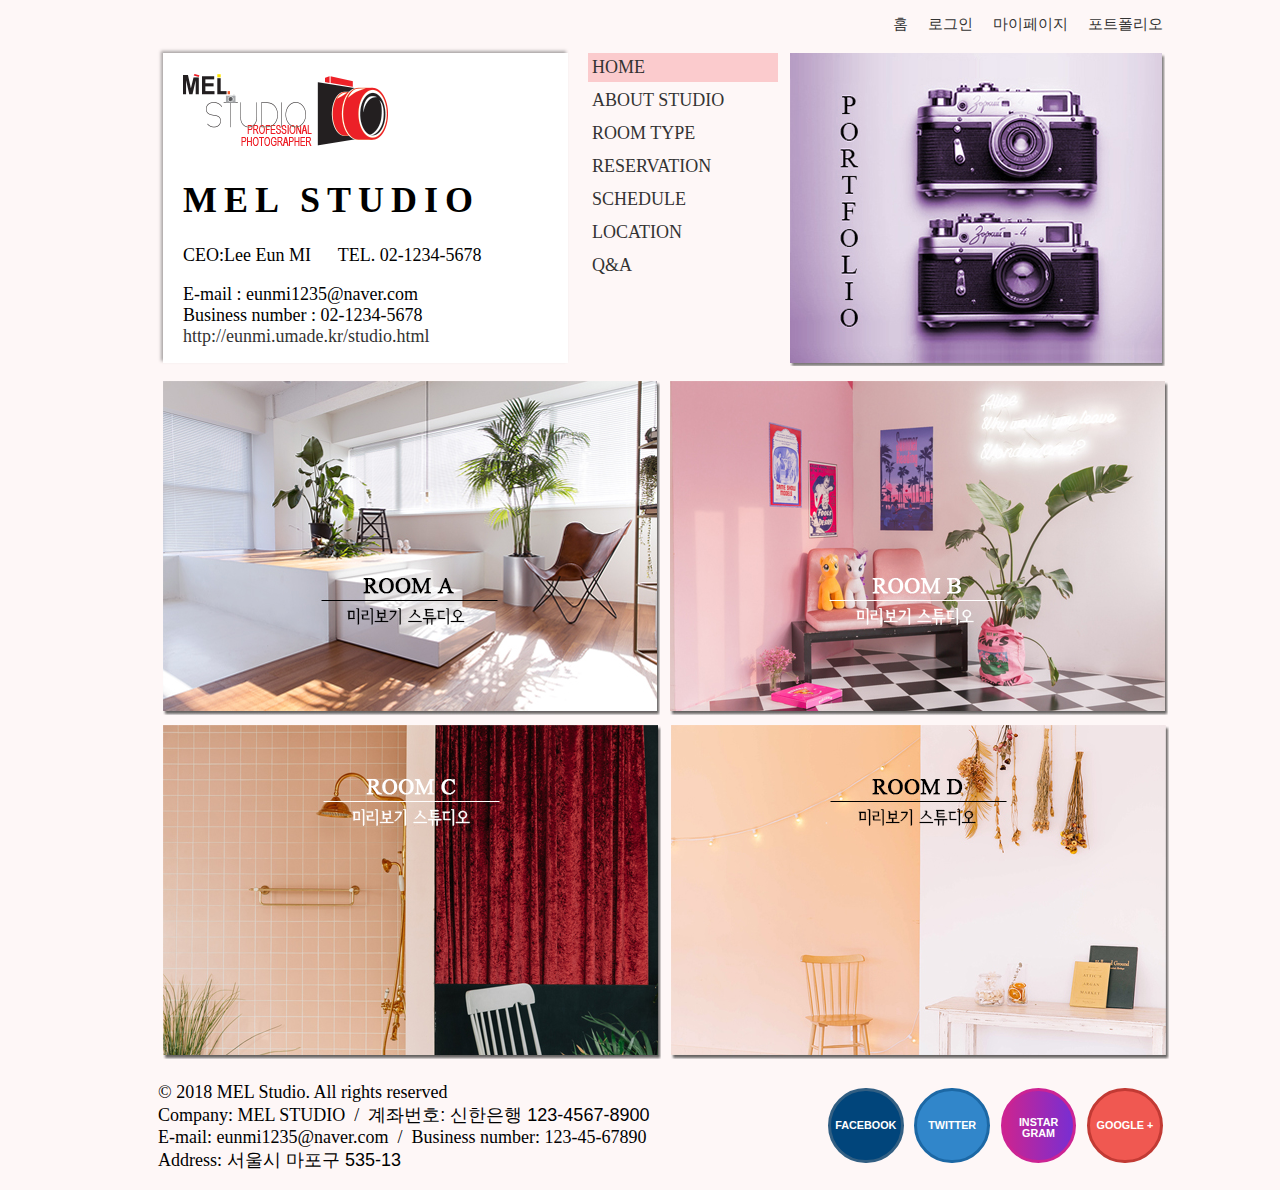
<file: index.html>
<!DOCTYPE html>
<html lang="ko">
<html lang="en">
<head>
	
  <meta charset="UTF-8">
	<meta http-equiv="X-UA-Compatible" content="IE=edge, chrome=1">
  <link rel="stylesheet" type="text/css" href="style.css" />

  <meta content="width=device-width, initial-scale=1" name="viewport">
	<meta http-equiv="Content-Type" content="text/html; charset=utf-8" />
    <title>MEL Studio 포토스튜디오 전문</title>
    <link href="css/css-vertical-menus.css" rel="stylesheet" type="text/css" />
	 <link href="style.css" type="text/css" rel="stylesheet">
	<link rel="stylesheet" type="text/css" href="css/tooltipster.css" />
	    <link rel="stylesheet" type="text/css" href="css/style2.css" />
	<script type="text/javascript" src="http://code.jquery.com/jquery-2.0.0.min.js"></script>
	<script type="text/javascript" src="js/jquery.tooltipster.js"></script>
	
	<script type="text/javascript">
		$(document).ready(function() {
			 $('.tooltip').tooltipster();
		});
	</script>

	</head>
	
	<body>
	

	
		<div id="utility">
		<ul>
			<li><a href="#">포트폴리오</a></li>	
			<li><a href="#">마이페이지</a></li>	
			<li><a href="#">로그인</a></li>	
			<li><a href="#">홈</a></li>	

		</ul>
		</div>
		
		<div class="clear"></div>
		
	
	<header>	
	<div id="i">
      <ul>
		  <li class="photo_logo">
			<a href="http://eunmi.umade.kr/studio.html"><div class="photo_logo2"><img src="image/photo_logo.png"></div></a>
		
		<h1>MEL STUDIO</h1>
		<P style="">CEO:Lee Eun MI &nbsp;&nbsp;&nbsp;&nbsp; TEL. 02-1234-5678</P>
		<P>E-mail : eunmi1235@naver.com<BR />
           Business number : 02-1234-5678<BR />
         <a href="http://eunmi.umade.kr/studio.html" style="text-decoration: none !important"> http://eunmi.umade.kr/studio.html</a></P>
			
		
		  </li>
		
		
		<li id="menu4">
<ul>
<li><a href="#" id="current">HOME</a></li>
<li><a href="#">ABOUT STUDIO</a></li>
<li><a onclick="this.nextSibling.style.display=(this.nextSibling.style.display=='none')?'block':'none';"href="javascript:void(0)">ROOM TYPE</a><div style="DISPLAY: none">
<ul class="e">
<li><a href="studio_sub.html" style="text-align: right;">▶ ROOM A</a></li>	
<li><a href="studio_sub.html" style="text-align: right;">▶ ROOM B</a></li>	
<li><a href="studio_sub.html" style="text-align: right;">▶ ROOM C</a></li>	
<li><a href="studio_sub.html" style="text-align: right;">▶ ROOM D</a></li>	
</ul>
</div></li>
<li><a href="#">RESERVATION</a></li>
<li><a href="#">SCHEDULE</a></li>
<li><a href="#">LOCATION</a></li>
<li><a href="#">Q&A</a></li>
</ul>
			</li>
		  
		
		
	<li class="po"><a href=""><img src="image/f.jpg"></a>
		  </li>
		</ul>
		</div>
	
		
		<div class="clear"></div>
		
		<div id="i2">
			<ul>
           <a href="studio_sub.html">
			<li class="hover" style="padding-right: 10px; padding-bottom: 5px;">
				<img src="image/photo_1.jpg" class="img-responsive" alt="">
				<img src="image/photo_1_mou.jpg" class="img-responsive" alt="">
			   </li></a>
				
				  <a href="studio_sub.html">
			<li class="hover" style="padding-bottom: 5px;">
				<img src="image/photo_2.jpg" class="img-responsive" alt="">
				<img src="image/photo_2_mou.jpg" class="img-responsive" alt="">
			   </li></a>
				
				  <a href="studio_sub.html">
			<li class="hover" style="padding-right: 10px;">
				<img src="image/photo_3.jpg" class="img-responsive" alt="">
				<img src="image/photo_3_mou.jpg" class="img-responsive" alt="">
			   </li></a>
				
				  <a href="studio_sub.html">
			<li class="hover">
				<img src="image/photo_4.jpg" class="img-responsive" alt="">
				<img src="image/photo_4_mou.jpg" class="img-responsive" alt="">
			   </li></a>
	   </ul>
	</div>

		<div class="clear"></div>
	
		<footer>
			<div class="footer">
		<p>© 2018 MEL Studio. All rights reserved<br />
Company: MEL STUDIO&nbsp;&nbsp;/&nbsp;&nbsp;<span style="font-family: 'Nanum Square',sans-serif;">계좌번호: 신한은행 123-4567-8900</span><br /> 
E-mail: eunmi1235@naver.com&nbsp;&nbsp;/&nbsp;&nbsp;Business number: 123-45-67890<br />
Address:<span style="font-family: 'Nanum Square',sans-serif;"> 서울시 마포구 535-13</span></p></div>
		</footer>

<br>
<section id="facebook">
<ul>
<a href="#"><span id="fackbook" class="tooltip" title="Facebook">FACEBOOK</span></a>
</ul>
</section>
		

		<section id="twitter">
<ul> 
<a href="#"><span id="twitter-default" class="tooltip" title="Twitter">TWITTER</span></a>
</ul>
</section>

 <section id="rss">
<ul> 
<a href="#"><span id="rss-default" class="tooltip" title="Instargram">INSTAR<BR />GRAM</span></a>
</ul>
</section>
		
<section id="google">
<ul> 
<a href="#"><span id="google-default" class="tooltip" title="Google Plus">Google +</span></a>
</ul>
</section>

</header>		






	
</body>
</html>
</html>
</file>
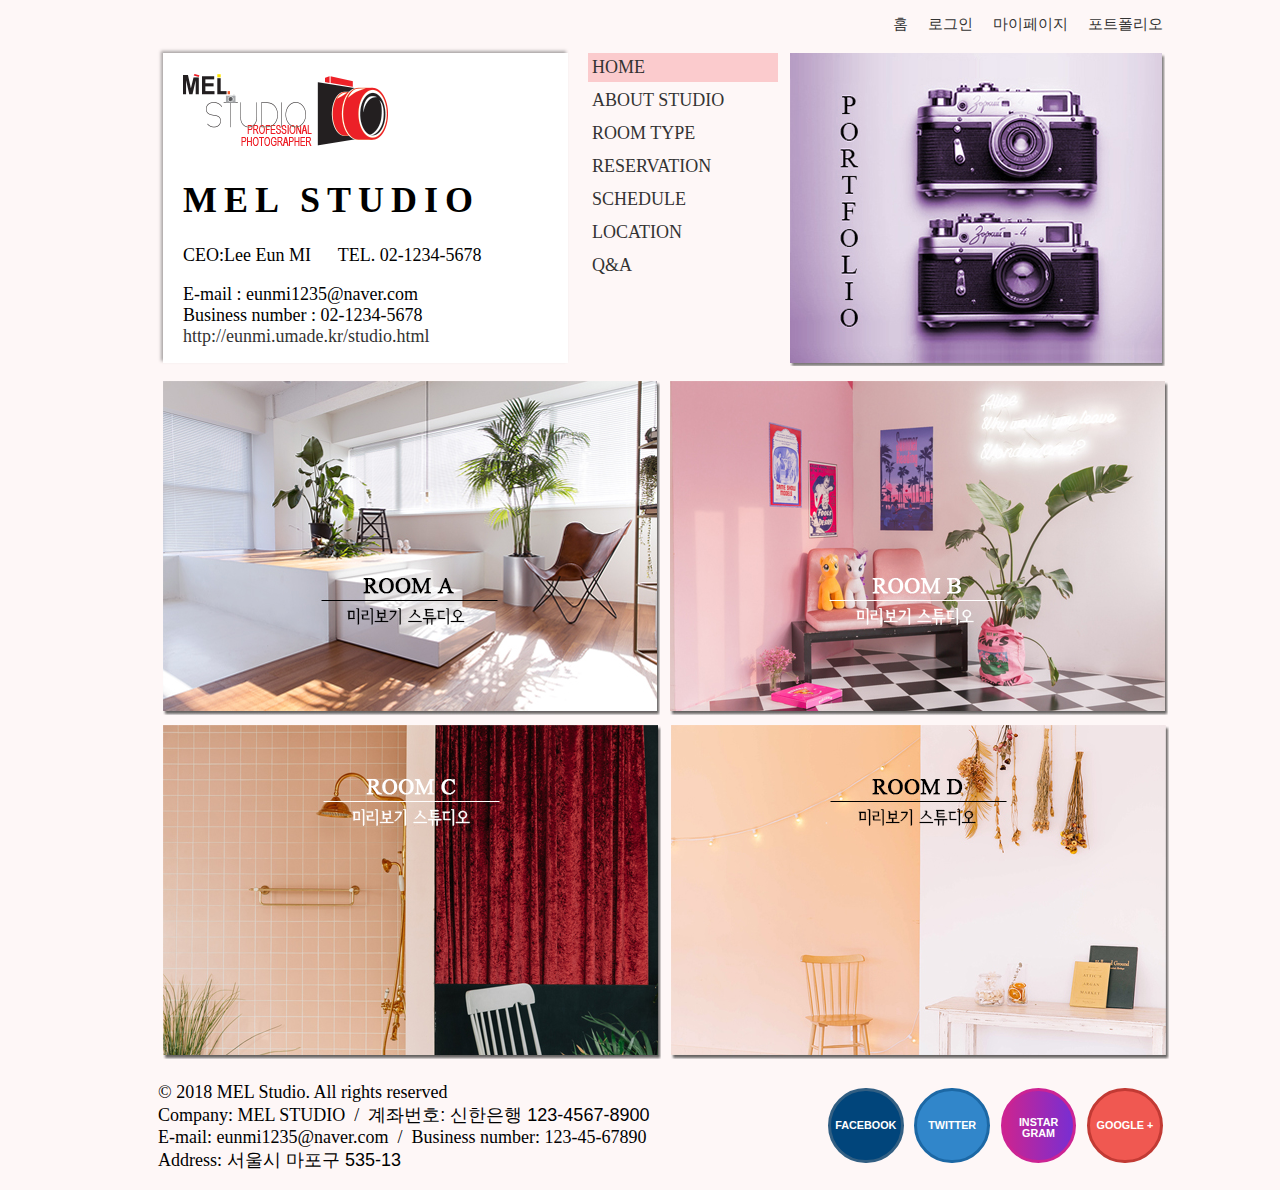
<file: studio.html>
<!DOCTYPE html>
<html lang="ko">
<html lang="en">
<head>
	
  <meta charset="UTF-8">
	<meta http-equiv="X-UA-Compatible" content="IE=edge, chrome=1">
  <link rel="stylesheet" type="text/css" href="style.css" />

  <meta content="width=device-width, initial-scale=1" name="viewport">
	<meta http-equiv="Content-Type" content="text/html; charset=utf-8" />
    <title>MEL Studio 포토스튜디오 전문</title>
    <link href="css/css-vertical-menus.css" rel="stylesheet" type="text/css" />
	 <link href="style.css" type="text/css" rel="stylesheet">
	<link rel="stylesheet" type="text/css" href="css/tooltipster.css" />
	    <link rel="stylesheet" type="text/css" href="css/style2.css" />
	<script type="text/javascript" src="http://code.jquery.com/jquery-2.0.0.min.js"></script>
	<script type="text/javascript" src="js/jquery.tooltipster.js"></script>
	
	<script type="text/javascript">
		$(document).ready(function() {
			 $('.tooltip').tooltipster();
		});
	</script>

	</head>
	
	<body>
	

	
		<div id="utility">
		<ul>
			<li><a href="http://eunmi.umade.kr">포트폴리오</a></li>	
			<li><a href="#">마이페이지</a></li>	
			<li><a href="#">로그인</a></li>	
			<li><a href="http://eunmi.umade.kr/studio.html">홈</a></li>	

		</ul>
		</div>
		
		<div class="clear"></div>
		
	
	<header>	
	<div id="i">
      <ul>
		  <li class="photo_logo">
			<a href="http://eunmi.umade.kr/studio.html"><div class="photo_logo2"><img src="image/photo_logo.png"></div></a>
		
		<h1>MEL STUDIO</h1>
		<P style="">CEO:Lee Eun MI &nbsp;&nbsp;&nbsp;&nbsp; TEL. 02-1234-5678</P>
		<P>E-mail : eunmi1235@naver.com<BR />
           Business number : 02-1234-5678<BR />
         <a href="http://eunmi.umade.kr/studio.html" style="text-decoration: none !important"> http://eunmi.umade.kr/studio.html</a></P>
			
		
		  </li>
		
		
		<li id="menu4">
<ul>
<li><a href="#" id="current">HOME</a></li>
<li><a href="#">ABOUT STUDIO</a></li>
<li><a onclick="this.nextSibling.style.display=(this.nextSibling.style.display=='none')?'block':'none';"href="javascript:void(0)">ROOM TYPE</a><div style="DISPLAY: none">
<ul class="e">
<li><a href="studio_sub.html" style="text-align: right;">▶ ROOM A</a></li>	
<li><a href="#" style="text-align: right;">▶ ROOM B</a></li>	
<li><a href="#" style="text-align: right;">▶ ROOM C</a></li>	
<li><a href="#" style="text-align: right;">▶ ROOM D</a></li>	
</ul>
</div></li>
<li><a href="#">RESERVATION</a></li>
<li><a href="#">SCHEDULE</a></li>
<li><a href="#">LOCATION</a></li>
<li><a href="#">Q&A</a></li>
</ul>
			</li>
		  
		
		
	<li class="po"><a href=""><img src="image/f.jpg"></a>
		  </li>
		</ul>
		</div>
	
		
		<div class="clear"></div>
		
		<div id="i2">
			<ul>
           <a href="studio_sub.html">
			<li class="hover" style="padding-right: 10px; padding-bottom: 5px;">
				<img src="image/photo_1.jpg" class="img-responsive" alt="">
				<img src="image/photo_1_mou.jpg" class="img-responsive" alt="">
			   </li></a>
				
				  <a style="cursor: pointer">
			<li class="hover" style="padding-bottom: 5px;">
				<img src="image/photo_2.jpg" class="img-responsive" alt="">
				<img src="image/photo_2_mou.jpg" class="img-responsive" alt="">
			   </li></a>
				
				  <a style="cursor: pointer">
			<li class="hover" style="padding-right: 10px;">
				<img src="image/photo_3.jpg" class="img-responsive" alt="">
				<img src="image/photo_3_mou.jpg" class="img-responsive" alt="">
			   </li></a>
				
				  <a style="cursor: pointer">
			<li class="hover">
				<img src="image/photo_4.jpg" class="img-responsive" alt="">
				<img src="image/photo_4_mou.jpg" class="img-responsive" alt="">
			   </li></a>
	   </ul>
	</div>

		<div class="clear"></div>
	
		<footer>
			<div class="footer">
		<p>© 2018 MEL Studio. All rights reserved<br />
Company: MEL STUDIO&nbsp;&nbsp;/&nbsp;&nbsp;<span style="font-family: 'Nanum Square',sans-serif;">계좌번호: 신한은행 123-4567-8900</span><br /> 
E-mail: eunmi1235@naver.com&nbsp;&nbsp;/&nbsp;&nbsp;Business number: 123-45-67890<br />
Address:<span style="font-family: 'Nanum Square',sans-serif;"> 서울시 마포구 535-13</span></p></div>
		</footer>

<br>
<section id="facebook">
<ul>
<a href="#"><span id="fackbook" class="tooltip" title="Facebook">FACEBOOK</span></a>
</ul>
</section>
		

		<section id="twitter">
<ul> 
<a href="#"><span id="twitter-default" class="tooltip" title="Twitter">TWITTER</span></a>
</ul>
</section>

 <section id="rss">
<ul> 
<a href="#"><span id="rss-default" class="tooltip" title="Instargram">INSTAR<BR />GRAM</span></a>
</ul>
</section>
		
<section id="google">
<ul> 
<a href="#"><span id="google-default" class="tooltip" title="Google Plus">Google +</span></a>
</ul>
</section>

</header>		






	
</body>
</html>
</html>
</file>
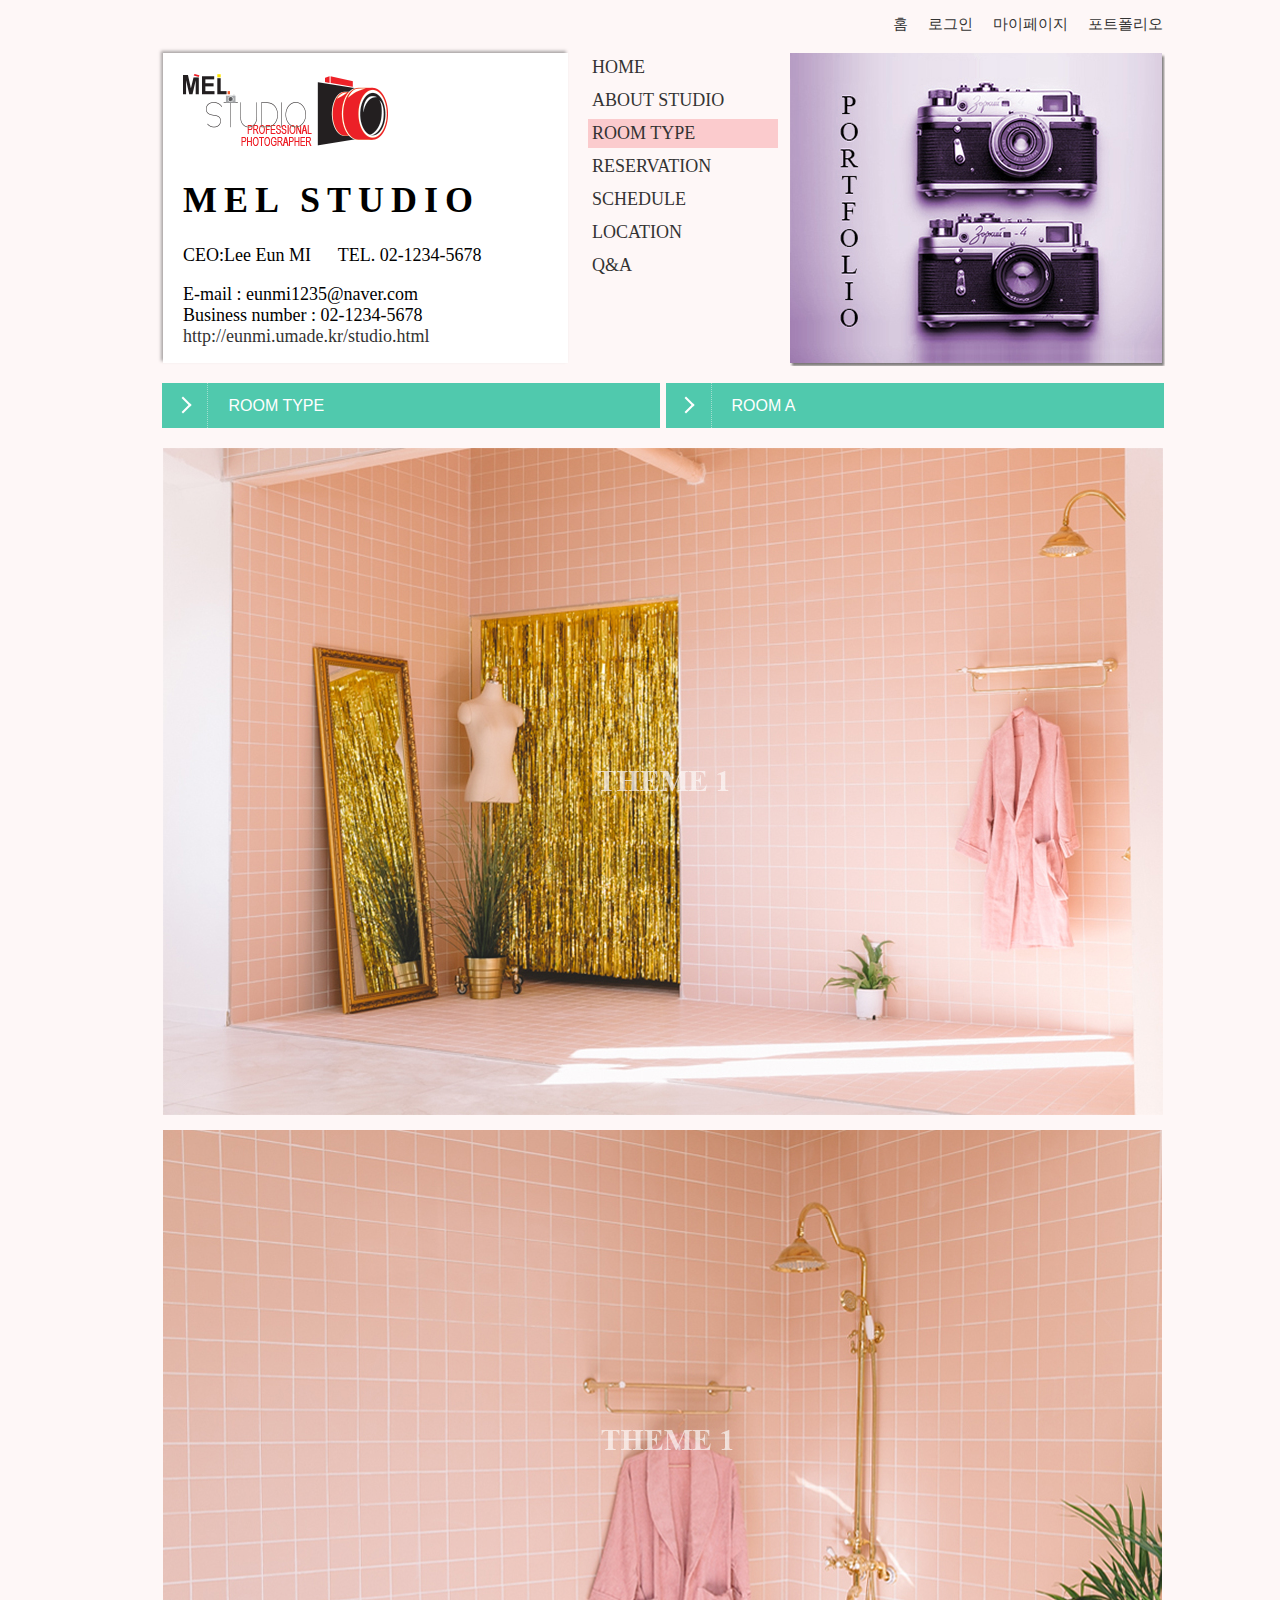
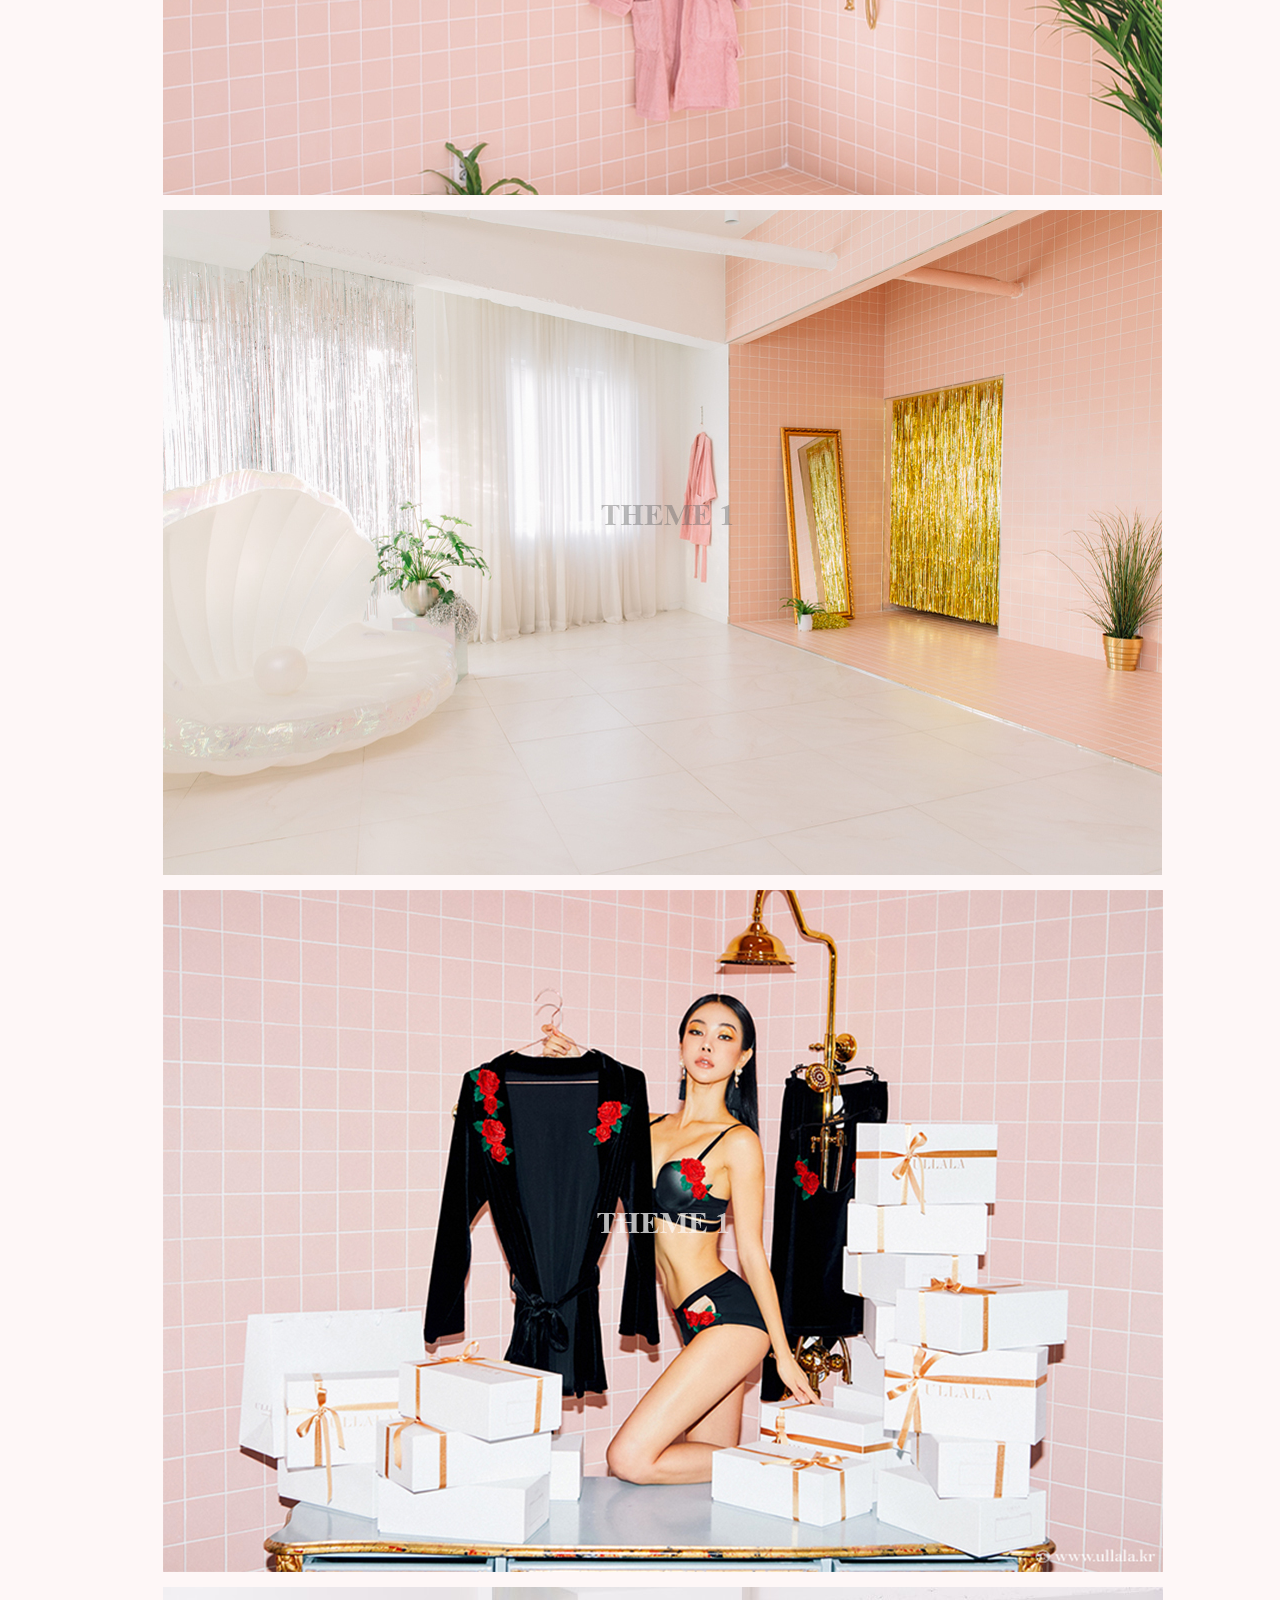
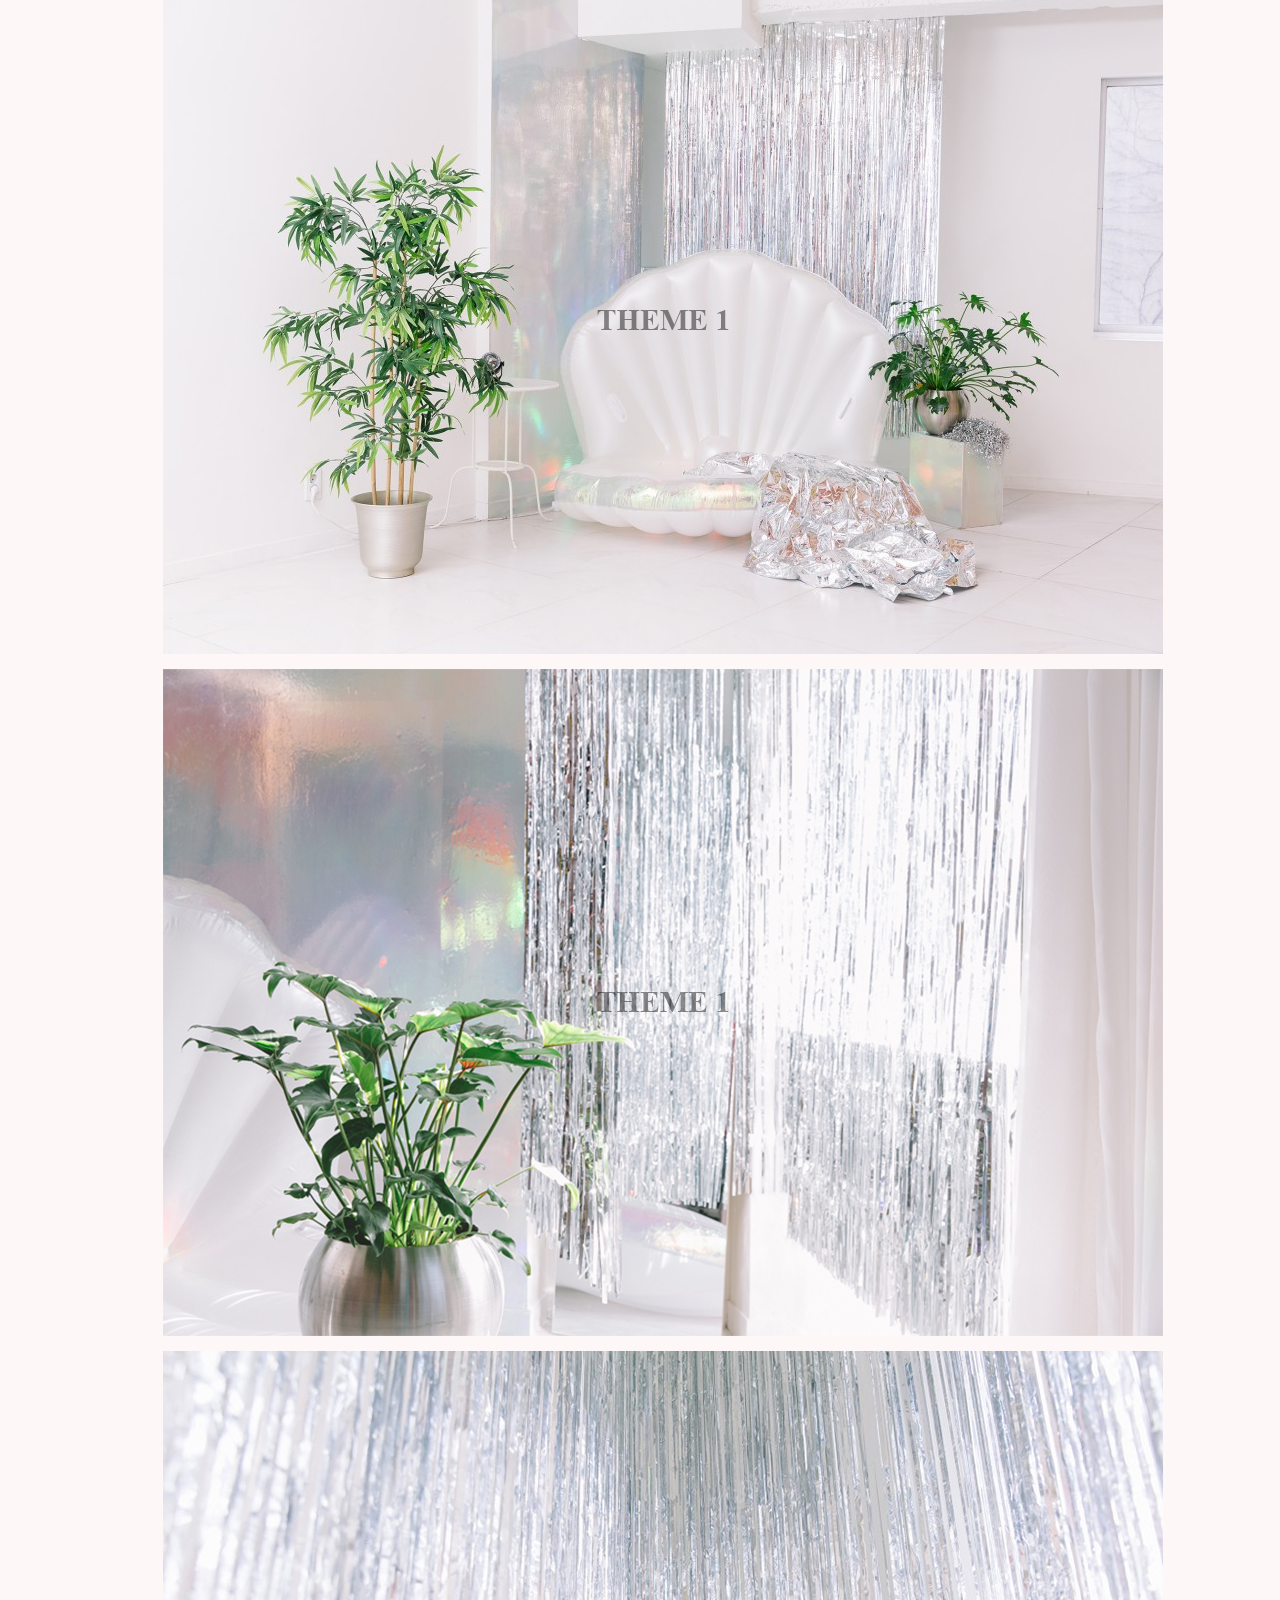
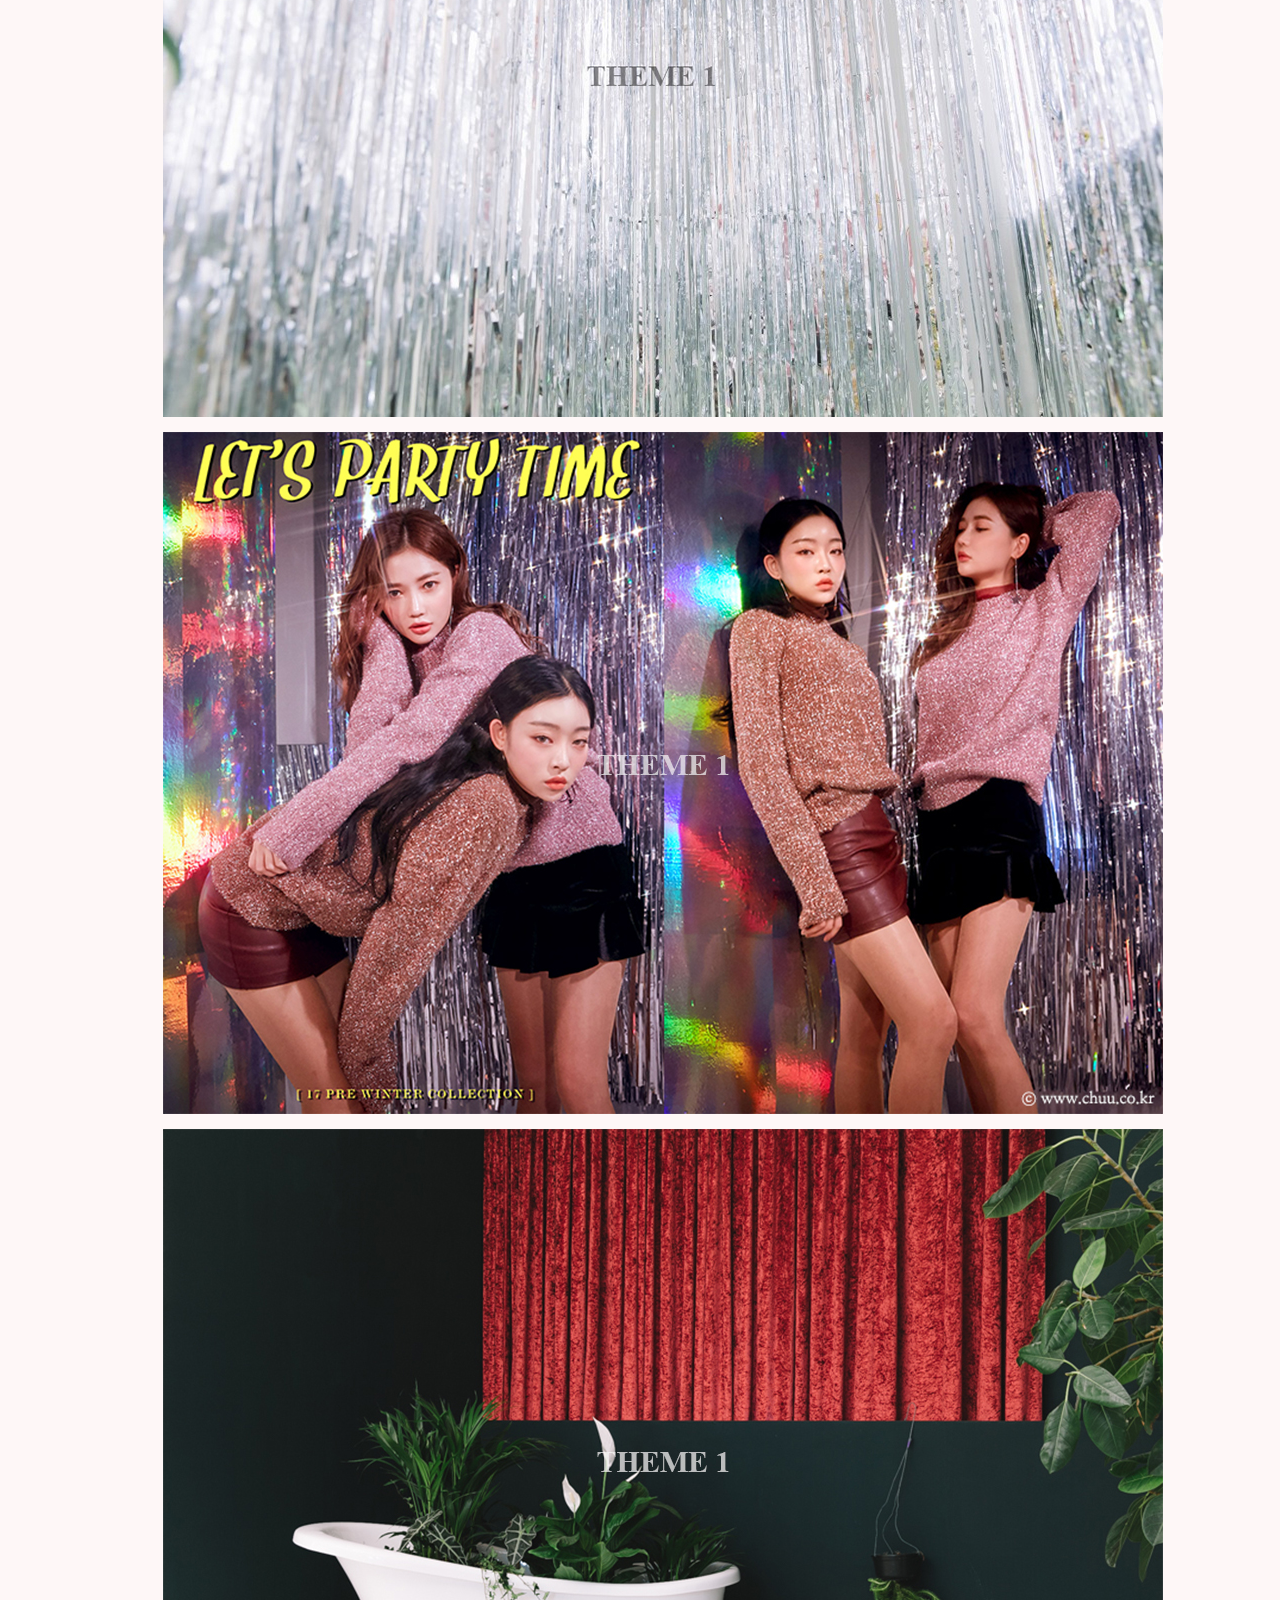
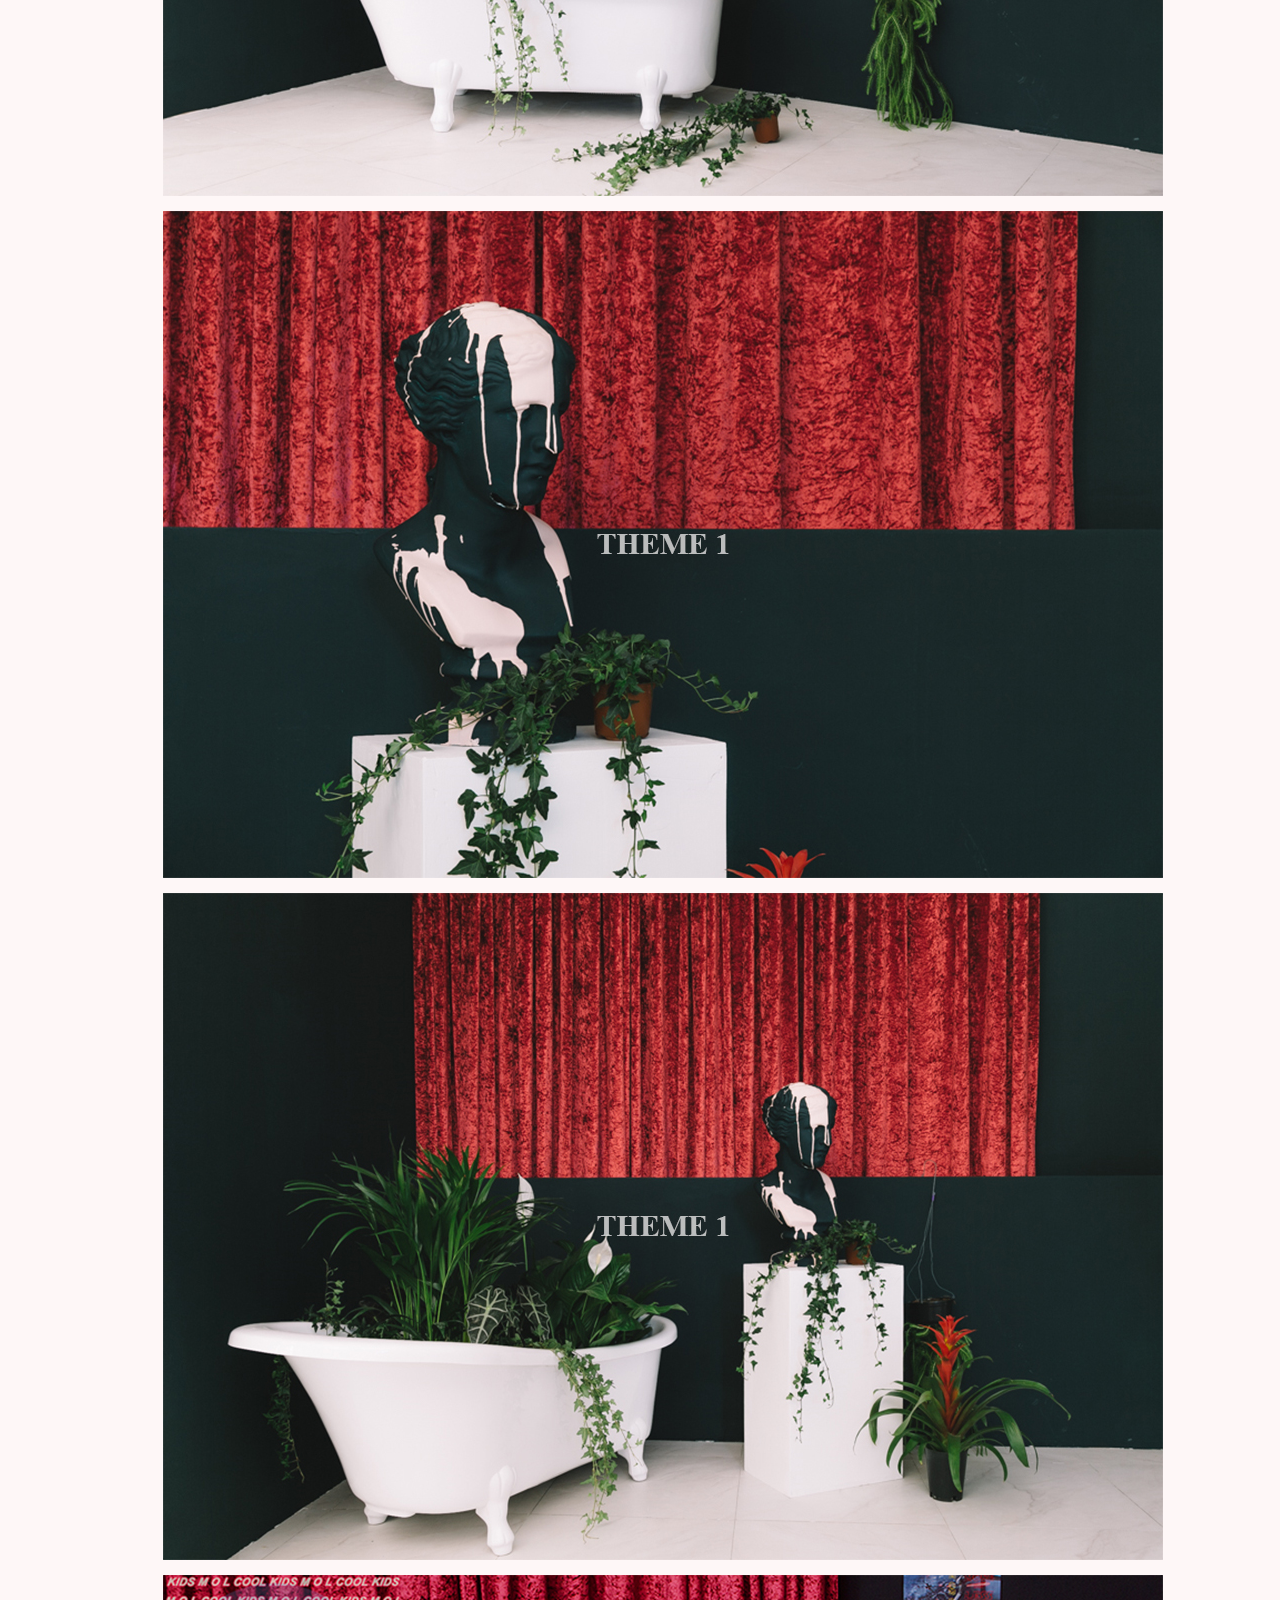
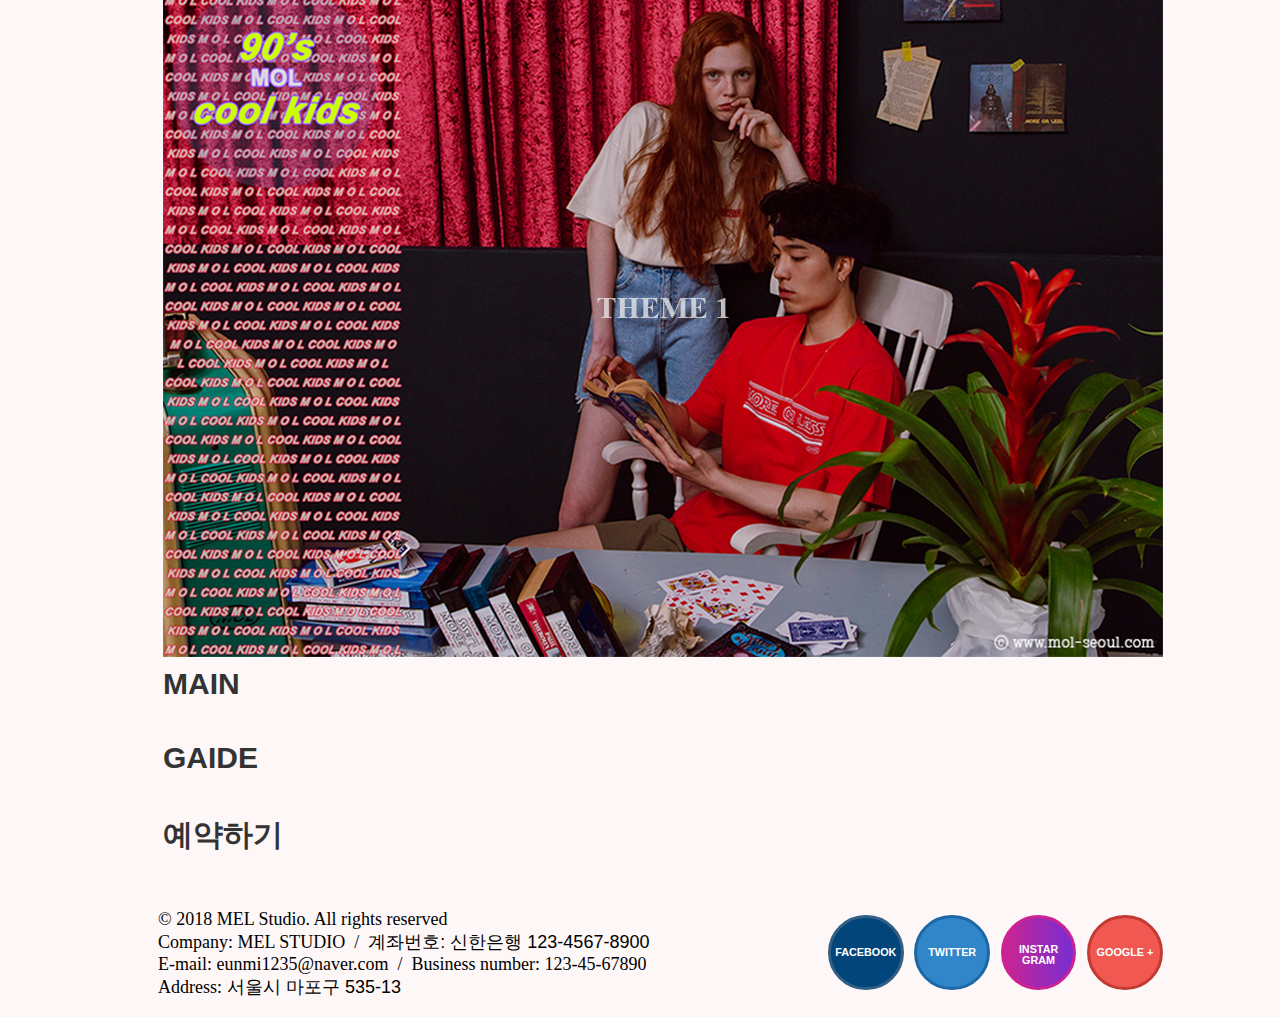
<file: studio_sub.html>
<!DOCTYPE html>
<html lang="ko">
<html lang="en">
<head>
	
  <meta charset="UTF-8">
	<meta http-equiv="X-UA-Compatible" content="IE=edge, chrome=1">
  <link rel="stylesheet" type="text/css" href="style.css" />
<link rel="stylesheet" href="css/substyle.css">
  <meta content="width=device-width, initial-scale=1" name="viewport">
	<meta http-equiv="Content-Type" content="text/html; charset=utf-8" />
    <title>MEL Studio 포토스튜디오 전문</title>
    <link href="css/css-vertical-menus.css" rel="stylesheet" type="text/css" />
	 <link href="style.css" type="text/css" rel="stylesheet">
	<link rel="stylesheet" type="text/css" href="css/tooltipster.css" />
	    <link rel="stylesheet" type="text/css" href="css/style2.css" />
	<script type="text/javascript" src="http://code.jquery.com/jquery-2.0.0.min.js"></script>
	<script type="text/javascript" src="js/jquery.tooltipster.js"></script>
	
	<script type="text/javascript">
		$(document).ready(function() {
			 $('.tooltip').tooltipster();
		});
	</script>
      <link href="https://www.jqueryscript.net/css/jquerysctipttop.css" rel="stylesheet" type="text/css">
<link rel="stylesheet" href="https://use.fontawesome.com/releases/v5.1.0/css/all.css" integrity="sha384-lKuwvrZot6UHsBSfcMvOkWwlCMgc0TaWr+30HWe3a4ltaBwTZhyTEggF5tJv8tbt" crossorigin="anonymous">
<link href="css/jquery-backToTop.min.css" rel="stylesheet" type="text/css">
<style>
body.scroll {min-height:30vh;}
</style>

	</head>
	
	<body>
	<body class="scroll">
<script src="https://code.jquery.com/jquery-3.3.1.min.js" integrity="sha384-tsQFqpEReu7ZLhBV2VZlAu7zcOV+rXbYlF2cqB8txI/8aZajjp4Bqd+V6D5IgvKT" crossorigin="anonymous"></script>
<script src="js/jquery-backToTop.js"></script>
<script>
var $button = $.backToTop({theme: 'fawesome'});
</script>
<script type="text/javascript">

  var _gaq = _gaq || [];
  _gaq.push(['_setAccount', 'UA-36251023-1']);
  _gaq.push(['_setDomainName', 'jqueryscript.net']);
  _gaq.push(['_trackPageview']);

  (function() {
    var ga = document.createElement('script'); ga.type = 'text/javascript'; ga.async = true;
    ga.src = ('https:' == document.location.protocol ? 'https://ssl' : 'http://www') + '.google-analytics.com/ga.js';
    var s = document.getElementsByTagName('script')[0]; s.parentNode.insertBefore(ga, s);
  })();

</script>
</body>

		<div id="utility">
		<ul>
			<li><a href="#">포트폴리오</a></li>	
			<li><a href="#">마이페이지</a></li>	
			<li><a href="#">로그인</a></li>	
			<li><a href="http://eunmi.umade.kr/studio.html">홈</a></li>	

		</ul>
		</div>
		
		<div class="clear"></div>
		
	<header>	
	<div id="i">
      <ul>
		  <li class="photo_logo">
			<a href="http://eunmi.umade.kr/studio.html"><div class="photo_logo2"><img src="image/photo_logo.png"></div></a>
		
		<h1>MEL STUDIO</h1>
		<P style="">CEO:Lee Eun MI &nbsp;&nbsp;&nbsp;&nbsp; TEL. 02-1234-5678</P>
		<P>E-mail : eunmi1235@naver.com<BR />
           Business number : 02-1234-5678<BR />
         <a href="http://eunmi.umade.kr/studio.html" style="text-decoration: none !important"> http://eunmi.umade.kr/studio.html</a></P>
			
		
		  </li>
		
		
		<li id="menu4">
<ul>
<li><a href="index.html">HOME</a></li>
<li><a href="#">ABOUT STUDIO</a></li>
<li><a onclick="this.nextSibling.style.display=(this.nextSibling.style.display=='none')?'block':'none';"href="javascript:void(0)" id="current">ROOM TYPE</a><div style="DISPLAY: none">
<ul class="e">
<li><a href="studio_sub.html" a onclick="this.nextSibling.style.display=(this.nextSibling.style.display=='none')?'block':'none';"href="javascript:void(0)" style="text-align: right;">▶ ROOM A</a></li>
<li><a href="#" style="text-align: right;">▶ ROOM B</a></li>	
<li><a href="#" style="text-align: right;">▶ ROOM C</a></li>	
<li><a href="#" style="text-align: right;">▶ ROOM D</a></li>	
</ul>
</div></li>
<li><a href="#">RESERVATION</a></li>
<li><a href="#">SCHEDULE</a></li>
<li><a href="#">LOCATION</a></li>
<li><a href="#">Q&A</a></li>
</ul>
			</li>
		  
		
		
	<li class="po"><a href=""><img src="image/f.jpg"></a>
		  </li>
		</ul>
		</div>
	
		
		<div class="clear"></div>
		
	<!-- 메뉴바 -->
	
			 
		<div id="wapper">
		 	<div class="selectizing-wrapper">
		    <select class="custom-select-one">
		      	<option value="0">HOME</option>
		      	<option value="1">ABOUT STUDIO</option>
		      	<option value="2" selected="">ROOM TYPE</option>
		      	<option value="3">RESERCATION</option>
		      	<option value="2">SCHEDULE</option>
		      	<option value="2">Q&A</option>
		    </select>
		    <select class="custom-select-two">
		      	<option value="0" selected="">ROOM A</option>
		      	<option value="2">ROOM B</option>
		      	<option value="3">ROOM C</option>
		      	<option value="4">ROOM D</option>
		      	
		    </select>
		    
	  	</div>
		</div>
		
		

		<div id="i2">
		<div id="sang">
		<ul>
			<li><img src="image/photo_5.jpg"></li>
			<li><img src="image/photo_6.jpg"></li>
			<li><img src="image/photo_7.jpg"></li>
			<li><img src="image/photo_8.jpg"></li>
			<li><img src="image/photo_9.jpg"></li>
			<li><img src="image/photo_10.jpg"></li>
			<li><img src="image/photo_11.jpg"></li>
			<li><img src="image/photo_12.jpg"></li>
			<li><img src="image/photo_13.jpg"></li>
			<li><img src="image/photo_14.jpg"></li>
			<li><img src="image/photo_15.jpg"></li>
			<li><img src="image/photo_16.jpg"></li>
			</ul>	
			</div>
		
		<div id="a">
		
			<h3><a href="http://silverbeauty.kr/studio.html">MAIN</a></h3>
			<h3><a href="#">GAIDE</a></h3>
		<h3><A href="#">예약하기</A></h3>
	 </div>
		</div>
		<div class="clear"></div>
	
			
		<footer>
			<div class="footer">
		<p>© 2018 MEL Studio. All rights reserved<br />
Company: MEL STUDIO&nbsp;&nbsp;/&nbsp;&nbsp;<span style="font-family: 'Nanum Square',sans-serif;">계좌번호: 신한은행 123-4567-8900</span><br /> 
E-mail: eunmi1235@naver.com&nbsp;&nbsp;/&nbsp;&nbsp;Business number: 123-45-67890<br />
Address:<span style="font-family: 'Nanum Square',sans-serif;"> 서울시 마포구 535-13</span></p></div>
		</footer>

<br>
<section id="facebook">
<ul>
<a href="#"><span id="fackbook" class="tooltip" title="Facebook">FACEBOOK</span></a>
</ul>
</section>
		

		<section id="twitter">
<ul> 
<a href="#"><span id="twitter-default" class="tooltip" title="Twitter">TWITTER</span></a>
</ul>
</section>

 <section id="rss">
<ul> 
<a href="#"><span id="rss-default" class="tooltip" title="Instargram">INSTAR<BR />GRAM</span></a>
</ul>
</section>
		
<section id="google">
<ul> 
<a href="#"><span id="google-default" class="tooltip" title="Google Plus">Google +</span></a>
</ul>
</section>
</header>
		

	<script src="https://code.jquery.com/jquery-3.1.1.min.js"></script>
	<script type="text/javascript" src="js/dom.selectizing.js"></script>
	<!-- <script type="text/javascript" src="js/main.js"></script> -->
	<script>
		jQuery(document).ready(function($) {
			$('.custom-select-one').selectizing({
				background: '#50C9AD',
				change: function(){
					var value = $(this).val();
      				var text = $(this).find('option:selected').html();
					$('#event-change').html(value + ' : ' + text);
				}
			});

			$('.custom-select-two').selectizing({
				background: '#50C9AD',
				change: function(){
					var value = $(this).val();
      				var text = $(this).find('option:selected').html();
					$('#event-change').html(value + ' : ' + text);
				}
			});

			$('.other-custom-select').selectizing({
				background: 'crimson',
				change: function(){
					// do something on value changes.
				}
			});
		});
	</script>
    <script type="text/javascript">

  var _gaq = _gaq || [];
  _gaq.push(['_setAccount', 'UA-36251023-1']);
  _gaq.push(['_setDomainName', 'jqueryscript.net']);
  _gaq.push(['_trackPageview']);

  (function() {
    var ga = document.createElement('script'); ga.type = 'text/javascript'; ga.async = true;
    ga.src = ('https:' == document.location.protocol ? 'https://ssl' : 'http://www') + '.google-analytics.com/ga.js';
    var s = document.getElementsByTagName('script')[0]; s.parentNode.insertBefore(ga, s);
  })();

</script>

		




	
</body>
</html>
</html>
</file>
<file: style.css>
@font-face{
font-family:ng;
src:url(times.ttf);
src:local(※), url(times.ttf) format(‘ttf’);
}

.about {line-height: 35px; margin-top: 40px;}
.ci {text-align: center; margin-bottom: 30px;}
.hover img:last-child{display: none}
.hover:hover img:first-child{display: none}
.hover:hover img:last-child{display:inline-block}
.work-experience2 {text-align: center; margin-bottom: 20px;}

body {background-color: #fef7f7; width: 100%; font-family: 'Times New Roman',sans-serif; font-size: 18px; overflow-x: hidden; color: 333;}
header {width: 1060px; margin: 0 auto;}
#i {width: 1050px; height: 310px; margin: 0 auto;}
#i>ul>li {float: left; list-style: none;}
.photo_logo {width: 350px; height: 200px; background-color: #fff; padding: 20px 35px 90px 20px; box-shadow: -2px -2px 3px 0px #a9a5a5;}
.photo_logo2 {position: relative;}
h1 {letter-spacing: 7px;}
p a {color: #333;}
#i ul li {float: left; list-style: none;}

#i2 {width: 1050px; margin: 0 auto;}
#i2 ul li {float: left; list-style: none;}
#i2:after {content: ""; display: block; clear: both;}

#utility {width: 1050px; height: 20px; margin: 0 auto; font-size: 15px; font-family: 'Naunm Square', sans-serif;}
#utility>ul>li {float: right; padding: 0 10px; list-style: none;}
#utility>ul>li a {color: #333; text-decoration: none !important}
#utility>ul>li a:hover {float: right; color: palevioletred;}
#utility:after {content: ""; display: block; clear: both;}



footer {margin: 0 auto; width: 980px;}
.footer {width: 670px; float: left;}
#sang ul li {padding: 5px 0; list-style: none;}
#a {width: 970px; margin: 0 auto;}
h3 {font-size: 30px; padding: 5px 0; font-family: 'nanumsquare', sans-serif;}
h3 a{text-decoration: none; color: #333;}
h3 a:hover {color:palevioletred;}

#top {float: right; z-index: 99; position: fixed; right: 10%; top: 60%; font-weight: 600; font-size: 25px;}
#top a {color:palevioletred; text-decoration: none;}
#top a:hover {color:pink;}
</file>
<file: css/css-vertical-menus.css>
/* Menu 4 starts here */
#menu4 {
width: 182px;
float:left;
height: 320px;
margin: 0 20px;}

#menu4 ul
{
font-family:'Times New Roman',sans-serif;
list-style-type:none;
margin:0;
padding:0;
}
#menu4 li
{
display: inline;
/* for IE5 and IE6 */
margin:0px 0px 2px 0px;
}

#menu4 a
{
color: #333;
text-decoration: none;
font-size: 18px;
display: block;
padding: 3px;
width: 182px;
background-color: #fef7f7;
border: 1px dotted #fef7f7;
margin:0px 0px 2px 0px;
}

#menu4 a:link, #menu4 a:visited
{
color: #333;
text-decoration: none;
}

#menu4 a:hover
{
background-color: #fdd5aa ;
color: #333;
}

#menu4 li a#current
{
border: 1px solid #fbcbcd;
background: #fbcbcd ;
color: #333;
}
/* Menu 4 ends here */
</file>
<file: css/tooltipster.css>
html {
	 -webkit-font-smoothing: antialiased;
}


/* This is the default Tooltipster theme (feel free to modify or duplicate and create multiple themes!): */
.tooltipster-default {
	border-radius: 5px; 
	border: 2px solid #000;
	background: #4c4c4c;
	color: #fff;
}

/* Use this next selector to style things like font-size and line-height: */
.tooltipster-default .tooltipster-content {
	font-family: Arial, sans-serif;
	font-size: 14px;
	line-height: 16px;
	padding: 8px 10px;
	overflow: hidden;
}

/* This next selector defines the color of the border on the outside of the arrow. This will automatically match the color and size of the border set on the main tooltip styles. Set display: none; if you would like a border around the tooltip but no border around the arrow */
.tooltipster-default .tooltipster-arrow .tooltipster-arrow-border {
	/* border-color: ... !important; */
}


/* If you're using the icon option, use this next selector to style them */
.tooltipster-icon {
	cursor: help;
	margin-left: 4px;
}








/* This is the base styling required to make all Tooltipsters work */
.tooltipster-base {
	padding: 0;
	font-size: 0;
	line-height: 0;
	position: absolute;
	z-index: 9999999;
	pointer-events: none;
	width: auto;
	overflow: visible;
}
.tooltipster-base .tooltipster-content {
	overflow: hidden;
}


/* These next classes handle the styles for the little arrow attached to the tooltip. By default, the arrow will inherit the same colors and border as what is set on the main tooltip itself. */
.tooltipster-arrow {
	display: block;
	text-align: center;
	width: 100%;
	height: 100%;
	position: absolute;
	top: 0;
	left: 0;
	z-index: -1;
}
.tooltipster-arrow span, .tooltipster-arrow-border {
	display: block;
	width: 0; 
	height: 0;
	position: absolute;
}
.tooltipster-arrow-top span, .tooltipster-arrow-top-right span, .tooltipster-arrow-top-left span {
	border-left: 8px solid transparent !important;
	border-right: 8px solid transparent !important;
	border-top: 8px solid;
	bottom: -8px;
}
.tooltipster-arrow-top .tooltipster-arrow-border, .tooltipster-arrow-top-right .tooltipster-arrow-border, .tooltipster-arrow-top-left .tooltipster-arrow-border {
	border-left: 9px solid transparent !important;
	border-right: 9px solid transparent !important;
	border-top: 9px solid;
	bottom: -8px;
}

.tooltipster-arrow-bottom span, .tooltipster-arrow-bottom-right span, .tooltipster-arrow-bottom-left span {
	border-left: 8px solid transparent !important;
	border-right: 8px solid transparent !important;
	border-bottom: 8px solid;
	top: -8px;
}
.tooltipster-arrow-bottom .tooltipster-arrow-border, .tooltipster-arrow-bottom-right .tooltipster-arrow-border, .tooltipster-arrow-bottom-left .tooltipster-arrow-border {
	border-left: 9px solid transparent !important;
	border-right: 9px solid transparent !important;
	border-bottom: 9px solid;
	top: -8px;
}
.tooltipster-arrow-top span, .tooltipster-arrow-top .tooltipster-arrow-border, .tooltipster-arrow-bottom span, .tooltipster-arrow-bottom .tooltipster-arrow-border {
	left: 0;
	right: 0;
	margin: 0 auto;
}
.tooltipster-arrow-top-left span, .tooltipster-arrow-bottom-left span {
	left: 6px;
}
.tooltipster-arrow-top-left .tooltipster-arrow-border, .tooltipster-arrow-bottom-left .tooltipster-arrow-border {
	left: 5px;
}
.tooltipster-arrow-top-right span,  .tooltipster-arrow-bottom-right span {
	right: 6px;
}
.tooltipster-arrow-top-right .tooltipster-arrow-border, .tooltipster-arrow-bottom-right .tooltipster-arrow-border {
	right: 5px;
}
.tooltipster-arrow-left span, .tooltipster-arrow-left .tooltipster-arrow-border {
	border-top: 8px solid transparent !important;
	border-bottom: 8px solid transparent !important; 
	border-left: 8px solid;
	top: 50%;
	margin-top: -7px;
	right: -8px;
}
.tooltipster-arrow-left .tooltipster-arrow-border {
	border-top: 9px solid transparent !important;
	border-bottom: 9px solid transparent !important; 
	border-left: 9px solid;
	margin-top: -8px;
}
.tooltipster-arrow-right span, .tooltipster-arrow-right .tooltipster-arrow-border {
	border-top: 8px solid transparent !important;
	border-bottom: 8px solid transparent !important; 
	border-right: 8px solid;
	top: 50%;
	margin-top: -7px;
	left: -8px;
}
.tooltipster-arrow-right .tooltipster-arrow-border {
	border-top: 9px solid transparent !important;
	border-bottom: 9px solid transparent !important; 
	border-right: 9px solid;
	margin-top: -8px;
}


/* Some CSS magic for the awesome animations - feel free to make your own custom animations and reference it in your Tooltipster settings! */

.tooltipster-fade {
	opacity: 0;
	-webkit-transition-property: opacity;
	-moz-transition-property: opacity;
	-o-transition-property: opacity;
	-ms-transition-property: opacity;
	transition-property: opacity;
}
.tooltipster-fade-show {
	opacity: 1;
}

.tooltipster-grow {
	-webkit-transform: scale(0,0);
	-moz-transform: scale(0,0);
	-o-transform: scale(0,0);
	-ms-transform: scale(0,0);
	transform: scale(0,0);
	-webkit-transition-property: -webkit-transform;
	-moz-transition-property: -moz-transform;
	-o-transition-property: -o-transform;
	-ms-transition-property: -ms-transform;
	transition-property: transform;
	-webkit-backface-visibility: hidden;
}
.tooltipster-grow-show {
	-webkit-transform: scale(1,1);
	-moz-transform: scale(1,1);
	-o-transform: scale(1,1);
	-ms-transform: scale(1,1);
	transform: scale(1,1);
	-webkit-transition-timing-function: cubic-bezier(0.175, 0.885, 0.320, 1);
	-webkit-transition-timing-function: cubic-bezier(0.175, 0.885, 0.320, 1.15); 
	-moz-transition-timing-function: cubic-bezier(0.175, 0.885, 0.320, 1.15); 
	-ms-transition-timing-function: cubic-bezier(0.175, 0.885, 0.320, 1.15); 
	-o-transition-timing-function: cubic-bezier(0.175, 0.885, 0.320, 1.15); 
	transition-timing-function: cubic-bezier(0.175, 0.885, 0.320, 1.15);
}

.tooltipster-swing {
	opacity: 0;
	-webkit-transform: rotateZ(4deg);
	-moz-transform: rotateZ(4deg);
	-o-transform: rotateZ(4deg);
	-ms-transform: rotateZ(4deg);
	transform: rotateZ(4deg);
	-webkit-transition-property: -webkit-transform, opacity;
	-moz-transition-property: -moz-transform;
	-o-transition-property: -o-transform;
	-ms-transition-property: -ms-transform;
	transition-property: transform;
}
.tooltipster-swing-show {
	opacity: 1;
	-webkit-transform: rotateZ(0deg);
	-moz-transform: rotateZ(0deg);
	-o-transform: rotateZ(0deg);
	-ms-transform: rotateZ(0deg);
	transform: rotateZ(0deg);
	-webkit-transition-timing-function: cubic-bezier(0.230, 0.635, 0.495, 1);
	-webkit-transition-timing-function: cubic-bezier(0.230, 0.635, 0.495, 2.4); 
	-moz-transition-timing-function: cubic-bezier(0.230, 0.635, 0.495, 2.4); 
	-ms-transition-timing-function: cubic-bezier(0.230, 0.635, 0.495, 2.4); 
	-o-transition-timing-function: cubic-bezier(0.230, 0.635, 0.495, 2.4); 
	transition-timing-function: cubic-bezier(0.230, 0.635, 0.495, 2.4);
}

.tooltipster-fall {
	top: 0;
	-webkit-transition-property: top;
	-moz-transition-property: top;
	-o-transition-property: top;
	-ms-transition-property: top;
	transition-property: top;
	-webkit-transition-timing-function: cubic-bezier(0.175, 0.885, 0.320, 1);
	-webkit-transition-timing-function: cubic-bezier(0.175, 0.885, 0.320, 1.15); 
	-moz-transition-timing-function: cubic-bezier(0.175, 0.885, 0.320, 1.15); 
	-ms-transition-timing-function: cubic-bezier(0.175, 0.885, 0.320, 1.15); 
	-o-transition-timing-function: cubic-bezier(0.175, 0.885, 0.320, 1.15); 
	transition-timing-function: cubic-bezier(0.175, 0.885, 0.320, 1.15); 
}
.tooltipster-fall-show {
}
.tooltipster-fall.tooltipster-dying {
	-webkit-transition-property: all;
	-moz-transition-property: all;
	-o-transition-property: all;
	-ms-transition-property: all;
	transition-property: all;
	top: 0px !important;
	opacity: 0;
}

.tooltipster-slide {
	left: -40px;
	-webkit-transition-property: left;
	-moz-transition-property: left;
	-o-transition-property: left;
	-ms-transition-property: left;
	transition-property: left;
	-webkit-transition-timing-function: cubic-bezier(0.175, 0.885, 0.320, 1);
	-webkit-transition-timing-function: cubic-bezier(0.175, 0.885, 0.320, 1.15); 
	-moz-transition-timing-function: cubic-bezier(0.175, 0.885, 0.320, 1.15); 
	-ms-transition-timing-function: cubic-bezier(0.175, 0.885, 0.320, 1.15); 
	-o-transition-timing-function: cubic-bezier(0.175, 0.885, 0.320, 1.15); 
	transition-timing-function: cubic-bezier(0.175, 0.885, 0.320, 1.15);
}
.tooltipster-slide.tooltipster-slide-show {
}
.tooltipster-slide.tooltipster-dying {
	-webkit-transition-property: all;
	-moz-transition-property: all;
	-o-transition-property: all;
	-ms-transition-property: all;
	transition-property: all;
	left: 0px !important;
	opacity: 0;
}


/* CSS transition for when contenting is changing in a tooltip that is still open. The only properties that will NOT transition are: width, height, top, and left */
.tooltipster-content-changing {
	opacity: 0.5;
	-webkit-transform: scale(1.1, 1.1);
	-moz-transform: scale(1.1, 1.1);
	-o-transform: scale(1.1, 1.1);
	-ms-transform: scale(1.1, 1.1);
	transform: scale(1.1, 1.1);
}
</file>
<file: css/style2.css>
/* Button with Tool tip by Rubayath Rahman
http://www.techandall.com  */

* {
	-webkit-transition: all 300ms;
	-moz-transition: all 300ms;
	-o-transition: all 300ms;
	-ms-transition: all 300ms;
	transition: all 300ms;
}

-------------------------------------
Facebook
-------------------------------------
*/


#facebook li {
	display: block;
	width: 50%;
	font-weight: 400;
	margin-bottom: 1em;
	overflow: hidden;
	padding-top: 1.4em;
	padding-right: 2em;
	box-sizing: border-box;
	-moz-box-sizing: border-box;
	float: left;
}
#facebook span {
	display: block;
	border: 3px solid #325f83;  /*Button Border color and border size  - Techandall.com*/
	border-radius: 100%;  /* you can change the border radius if you want a square button, example 10%   - Techandall.com*/
	box-sizing: border-box;
	-moz-box-sizing: border-box;
	width: 7em;
	height: 7em;
	background: #01457b; /*Button background color  - Techandall.com*/
	color: #fff; /*Button font color  - Techandall.com*/
	font-family:Arial, Helvetica, sans-serif;
	font-size: 0.6em;
	line-height: 1em;
	font-weight: 700;
	padding: 2.7em 0 0 0;
	text-align: center;
	margin: -1.4em 1em 0 0;
	text-transform: uppercase;
	float: left;
}
#facebook span:hover {
	background: #fff !important;
	color: #5d6365; /*Button hover colors  - Techandall.com*/
	border: 3px solid #5d6365 !important;
	cursor: pointer;
}


-------------------------------------
Twitter
-------------------------------------
*/


#twitter li {
	display: block;
	width: 50%;
	font-weight: 400;
	margin-bottom: 1em;
	overflow: hidden;
	padding-top: 1.4em;
	padding-right: 2em;
	box-sizing: border-box;
	-moz-box-sizing: border-box;
	float: left;
}
#twitter span {
	display: block;
	border: 3px solid #1c68a5;
	border-radius: 100%;
	box-sizing: border-box;
	-moz-box-sizing: border-box;
	width: 7em;
	height: 7em;
	background: #3186ca;
	color: #fff;
	font-family:Arial, Helvetica, sans-serif;
	font-size: 0.6em;
	line-height: 1em;
	font-weight: 700;
	padding: 2.7em 0 0 0;
	text-align: center;
	margin: -1.4em 1em 0 0;
	text-transform: uppercase;
	float: left;
}
#twitter span:hover {
	background: #fff !important;
	color: #5d6365;
	border: 3px solid #5d6365 !important;
	cursor: pointer;
}



-------------------------------------
Google Plus
-------------------------------------
*/


#google li {
	display: block;
	width: 50%;
	font-weight: 400;
	margin-bottom: 1em;
	overflow: hidden;
	padding-top: 1.4em;
	padding-right: 2em;
	box-sizing: border-box;
	-moz-box-sizing: border-box;
	float: left;
}
#google span {
	display: block;
	border: 3px solid #c23a34;
	border-radius: 100%;
	box-sizing: border-box;
	-moz-box-sizing: border-box;
	width: 7em;
	height: 7em;
	background: #f05851;
	color: #fff;
	font-family:Arial, Helvetica, sans-serif;
	font-size: 0.6em;
	line-height: 1em;
	font-weight: 700;
	padding: 2.7em 0 0 0;
	text-align: center;
	margin: -1.4em 1em 0 0;
	text-transform: uppercase;
	float: left;
}
#google span:hover {
	background: #fff !important;
	color: #5d6365;
	border: 3px solid #5d6365 !important;
	cursor: pointer;
}


-------------------------------------
RSS Feed
-------------------------------------
*/


#rss li {
	display: block;
	width: 50%;
	font-weight: 400;
	margin-bottom: 1em;
	overflow: hidden;
	padding-top: 1.4em;
	padding-right: 2em;
	box-sizing: border-box;
	-moz-box-sizing: border-box;
	float: left;
}
#rss span {
	display: block;
	border: 3px solid #cc2394;
	border-radius: 100%;
	box-sizing: border-box;
	-moz-box-sizing: border-box;
	width: 7em;
	height: 7em;
	background:linear-gradient(to left, #782ed2, #cc2490); 
	color: #fff;
	font-family:Arial, Helvetica, sans-serif;
	font-size: 0.6em;
	line-height: 1em;
	font-weight: 700;
	padding: 2.4em 0 0 0;
	text-align: center;
	margin: -1.4em 1em 0 0;
	text-transform: uppercase;
	float: left;
}
#rss span:hover {
	background: #fff !important;
	color: #5d6365;
	border: 3px solid #5d6365 !important;
	cursor: pointer;
}
</file>
<file: css/substyle.css>
/* WRAPPER */
	#wapper {
		/*background: #000 url(http://cdn.magdeleine.co/wp-content/uploads/2016/01/IMG_8205-1400x933.jpg) no-repeat center center fixed;*/
		background-size: cover;
	    width: 100%;
		margin-left: 15px;
	   font-family: 'Lato', sans-serif;
	    display: -webkit-flex;
	    display: -moz-flex;
	    display: -ms-flex;
	    display: -o-flex;
	    display: flex;
	    -webkit-flex-direction: column;
	    -moz-flex-direction: column;
	    -ms-flex-direction: column;
	    -o-flex-direction: column;
	    flex-direction: column;
	    -ms-align-items: center;
	    align-items: center;
	margin-bottom: -20px;
    margin-top: 20px;}

	#wapper h2 {
		font-family: 'Wire One', sans-serif;
	    font-size: 50px;
	    color: white;
	    margin-bottom: 25px;
	    letter-spacing: 3px;
	}

	#event-change {
	    font-size: 18px;
	    margin-top: 16px;
	    color: #fff;
	}

	.video-filter {
	    width: 100%;
	    height: 100vh;
	    position: fixed;
	    top: 0;
	    left: 0;
	    z-index: -99;
	    background: rgba(0, 0, 0, 0.5);
	}

	#videobg {
		position: fixed;
		top: 50%;
		left: 50%;
		min-width: 100%;
		min-height: 100%;
		width: auto;
		height: auto;
		z-index: -100;
		transform: translateX(-50%) translateY(-50%);
		background: url('../img/poster.jpg') no-repeat;
		background-size: cover;
		transition: 1s opacity;
	}

/* DOM SELECTIZING */
	.dom-selectizing,
	.dom-selectizing-clone {
		margin:0 auto;
		padding:0;
		display:inline-block;
		position:relative;
		font-size:17px;
		font-weight:bold;
	width: 498px;}
	.dom-selectizing-clone {
		display: none;
	}
	.dom-selectizing li,
	.dom-selectizing-clone li {
		list-style:none;
		cursor: pointer;
		perspective: 900px;
		-webkit-perspective: 900px;
	  	text-align: left;
	
}
	.dom-selectizing > li,
	.dom-selectizing-clone li {
		position:relative;
		font-size:0;
	}
	.dom-selectizing span,
	.dom-selectizing-clone span {
		display:inline-block;
		height:45px;
		line-height:45px;
		color:#FFF;
		z-index:1;
	}
	.dom-selectizing .arrow,
	.dom-selectizing-clone .arrow {
		transition: .3s;
		-webkit-transition: .3s;
		width:45px;
		text-align:center;
		vertical-align: top;
		font-size:17px;
	}
	.dom-selectizing .arrow:before,
	.dom-selectizing-clone .arrow:before {
	    content: '';
	    display: inline-block;
	    width: 10px;
	    height: 10px;
	    border-right: solid 2px;
	    border-bottom: solid 2px;
	    position: relative;
	    right: 2px;
		-o-transform: rotate(-45deg);
		-moz-transform: rotate(-45deg);
		-ms-transform: rotate(-45deg);
		-webkit-transform: rotate(-45deg);
		transform: rotate(-45deg);
	}
	.dom-selectizing .title,
	.dom-selectizing-clone .title {
		/*padding: 0 20px 0 20px;*/
		padding: 0 65px 0 20px;
		border-left: dotted 1px rgba(244,244,244,.5);
		font-size:16px;
		font-weight:400;
		overflow:hidden;
	    text-overflow: ellipsis;
	    white-space: nowrap;
	}
	.dom-selectizing .search {
		padding: 0 10px 0 20px;
		/*padding: 0 0 0 10px;*/
		width: calc(100% - 45px);
		border-left: dotted 1px rgba(244,244,244,.5);
		position: absolute;
		top:0;
		right:0;
		z-index:-1;
	}
	@keyframes searchActive {
		from{ transform: rotateY(180deg) }
		to{ transform: rotateY(0deg); }
	}@-moz-keyframes searchActive {
		from{ transform: rotateY(180deg) }
		to{ transform: rotateY(0deg); }
	}
	@-webkit-keyframes searchActive {
		from{ -webkit-transform: rotateY(180deg) }
		to{ -webkit-transform: rotateY(0deg); }
	}
	.search-active .search {
		z-index:1;
		animation: searchActive 0.3s alternate 1;
		-moz-animation: searchActive 0.3s alternate 1;
		-webkit-animation: searchActive 0.3s alternate 1;
	}
	.search-active .title {
		opacity:0;
	}
	.dom-selectizing .search input {
		font-family: 'Neucha', helvetica, sans-serif;
		line-height:45px;
		border:none;
		padding:0;
		margin:0;
		width:100%;
		height:100%;
		background:transparent;
		font-size:17px;
	}
	.dom-selectizing .search input:focus,
	.dom-selectizing .search input:active {
		box-shadow:none;
		border:none;
		outline: none;
	}
	.dom-selectizing li ul {
		display:none;
		position:absolute;
		top:100%;
		left:0;
		padding: 0 !important;
		width:100%;
		background: #FFF;
		max-height: 255px;
	    overflow-y: auto;
		transition: .2s;
		-webkit-transition: .2s;
		z-index:2;
		background:rgba(253,253,253,.9);

	}
	.dom-selectizing li ul li {
		padding:9px 0 9px 20px;
		border-bottom: 1px solid rgba(240,240,240,.9);
		font-weight:normal;
		font-size:14px;
		transition: .2s;
		-webkit-transition: .2s;
		overflow:hidden;
	    text-overflow: ellipsis;
	    white-space: nowrap;
	}
	.dom-selectizing li ul li:hover {
		background: #aaa;
		color:#FFF;
	}
	.dom-selectizing .selected {
		background: #666;
		color:#FFF;
	}
	.dom-selectizing li ul li:last-child {
		border-bottom: none;
	}
	.dom-selectizing li ul li.hidden {
		display: none !important;
	}
	.open .arrow {
		transform: rotate(90deg);
		-webkit-transform: rotate(90deg);
	}
	@-moz-keyframes effect1 {
		from{ transform: translateY(15px); opacity:0; }
		to{ transform: translateY(0px); opacity:1; }
	}
	@-webkit-keyframes effect1 {
		from{ -webkit-transform: translateY(15px); opacity:0; }
		to{ -webkit-transform: translateY(0px); opacity:1; }
	}
	.open li ul{
		display:block;
		-moz-animation: effect1 0.3s alternate 1;
		-webkit-animation: effect1 0.3s alternate 1;
	}

/* RESPONSIVE STYLES*/
	@media (max-width: 767px) {
        /* DOM SELECTIZING */
        	.selectizing-wrapper {
			    width: 95vw;
			    max-width: 350px;
			}
            .dom-selectizing {
                position: fixed;
                top: 0;
                left: 0;
                width: 100%;
                height: 100%;
                background: rgba(0, 0, 0, 0.5);
                z-index: 1030;
                -ms-align-items: flex-start;
                align-items: flex-start;
                justify-content: center;
                padding-top: 28vh;
                display: none;
            }

            .dom-selectizing.open {
                display: -webkit-flex;
                display: -moz-flex;
                display: -ms-flex;
                display: -o-flex;
                display: flex;
            }

            .dom-selectizing .title,
            .dom-selectizing .arrow {
                display: none;
            }

            .dom-selectizing .search {
			    position: relative;
			    width: 100% !important;
			    background: transparent !important;
			    border: none;
			    color: white !important;
			     /*CSS transitions*/
				 -o-transition-property: none !important;
				 -moz-transition-property: none !important;
				 -ms-transition-property: none !important;
				 -webkit-transition-property: none !important;
				 transition-property: none !important;
				 /*CSS transforms*/
				 -o-transform: none !important;
				 -moz-transform: none !important;
				 -ms-transform: none !important;
				 -webkit-transform: none !important;
				 transform: none !important;
				 /*CSS animations*/
				 -webkit-animation: none !important;
				 -moz-animation: none !important;
				 -o-animation: none !important;
				 -ms-animation: none !important;
				 animation: none !important;
			}

			.dom-selectizing .search input {
			    font-size: 25px !important;
			}

            .dom-selectizing li ul {
                position: relative;
                width: 95vw;
                max-width: 360px;
            }
            .dom-selectizing-clone {
            	display: block;
            	margin: 5px auto;
            }
            .dom-selectizing-clone li {
			    display: -webkit-flex;
			    display: -moz-flex;
			    display: -ms-flex;
			    display: -o-flex;
			    display: flex;
			}
			.dom-selectizing-clone .title {
			    width: calc(100% - 45px) !important;
			}
    }
</file>
